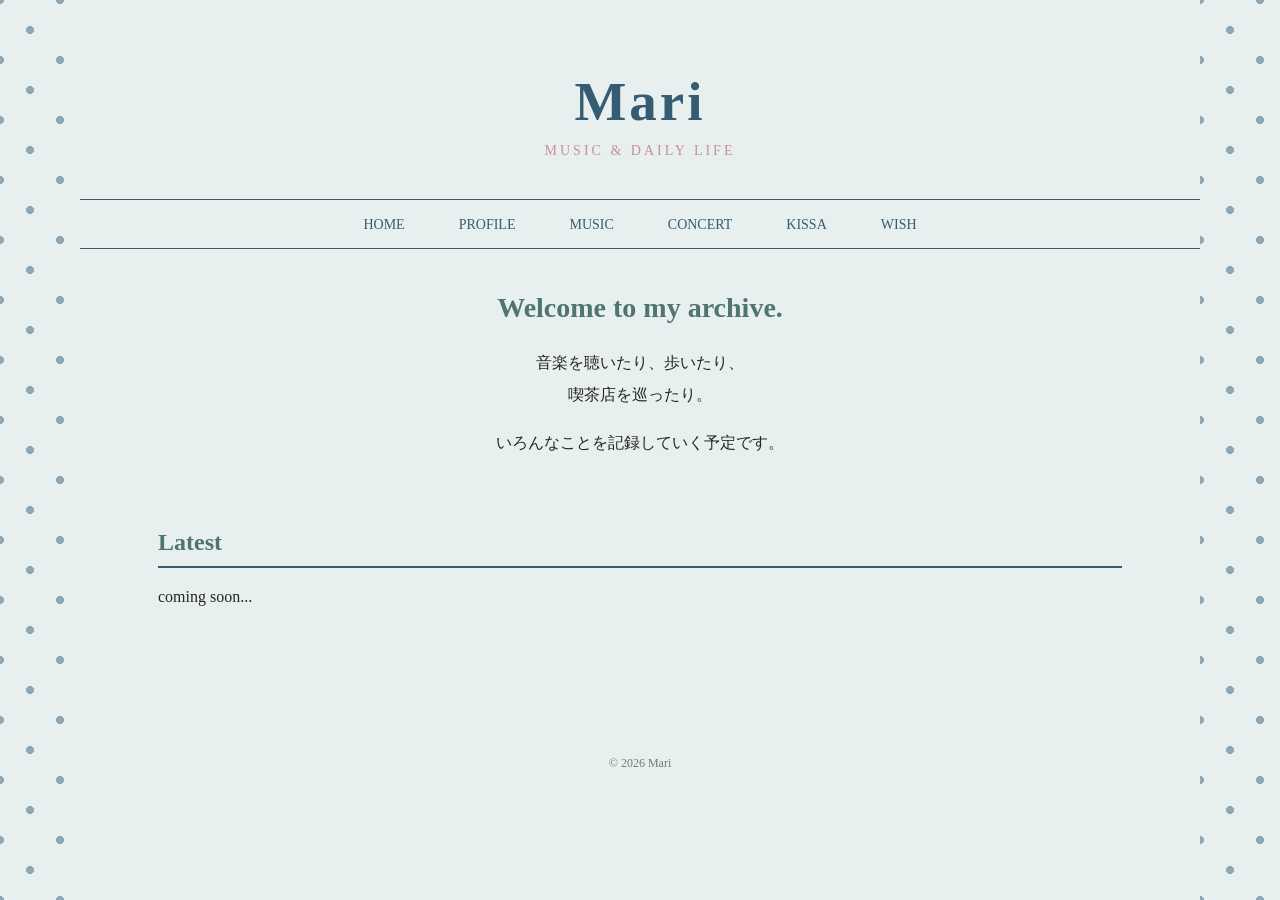
<file: index.html>
<html>
<head>
    <title>Mari's music & daily</title>
    <link rel="stylesheet" href="css/style.css">
    <style>
        
        /* ページ全体 */
        
        body {
           
            background-color: #E8F0EF;
            color: #252525;
            margin: 0;
        }
        
        
       
        
        
        
        
        
        
        /* トップの紹介文 */
        
        .intro {
            text-align: center;
            margin-bottom: 70px;
        }
        
        .intro h2 {
            font-family: serif;
            font-size: 28px;
            color: #4F756D;
        }
        
        .intro p {
            line-height: 2;
        }
        
        
        /* 最新記事 */
        
        .latest {
            margin-top: 40px;
            text-align: left;
        }
        
        .latest h2 {
            font-family: serif;
            color: #4F756D;
            border-bottom: 2px solid #365C73;
            padding-bottom: 10px;
        }
        
        .article {
            padding: 20px 5px;
            border-bottom: 1px dotted #789EAD;
        }
        
        .date {
            font-size: 13px;
            color: #C98F9A;
            margin-right: 20px;
        }
        
    </style>
</head>


<body>
    <div class="dot-left"></div>
    <div class="dot-right"></div>
    <header>
        <div class="title"><b>Mari</b></div>
        <div class="subtitle">MUSIC & DAILY LIFE</div>
    </header>


    <nav>
        <a href="index.html">HOME</a>
        <a href="profile.html">PROFILE</a>
        <a href="music.html">MUSIC</a>
        <a href="concert.html">CONCERT</a>
        <a href="kissa.html">KISSA</a>
        <a href="wish.html">WISH</a>
    </nav>


    <div class="main">

        <div class="intro">
            <h2>Welcome to my archive.</h2>

            <p>
                音楽を聴いたり、歩いたり、<br>
                喫茶店を巡ったり。
            </p>

            <p>
              いろんなことを記録していく予定です。 
            </p>
        </div>


        <div class="latest">

            <h2>Latest</h2>

            coming soon...

        </div>

    </div>


    <footer>
        © 2026 Mari
    </footer>

</body>
</html>
</file>
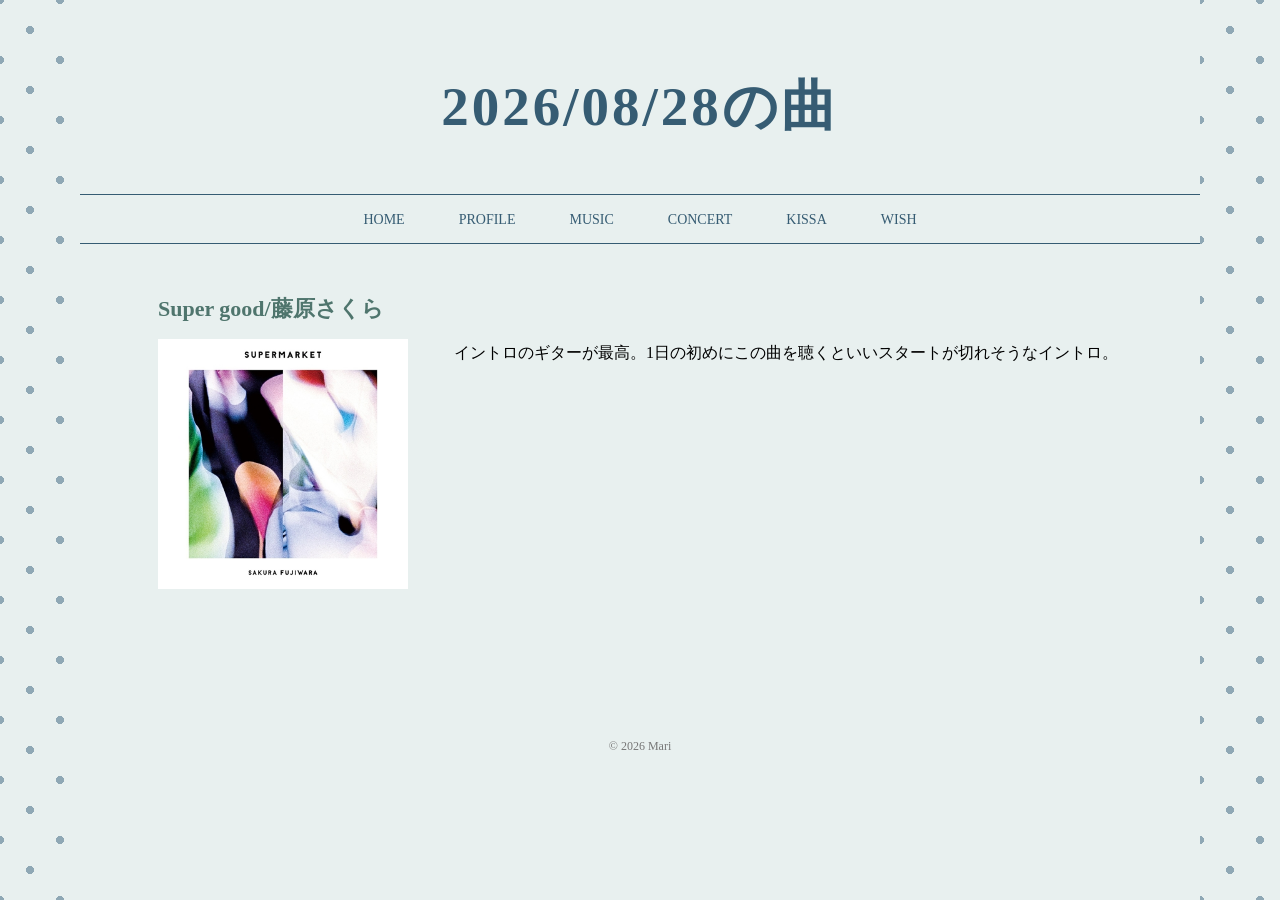
<file: 2026.08.28_music.html>
<html>
    <head>
        <title>2026/08/28 今日のお気に入り</title>
        <link rel="stylesheet" href="css/style.css">
    </head>
    <body>
        <div class="dot-left"></div>
        <div class="dot-right"></div>
        <header>
            <div class="title"><b>2026/08/28の曲</b></div>
            
        </header>
        
        
        <nav>
            <a href="index.html">HOME</a>
            <a href="profile.html">PROFILE</a>
            <a href="music.html">MUSIC</a>
            <a href="concert.html">CONCERT</a>
            <a href="kissa.html">KISSA</a>
            <a href="wish.html">WISH</a>
        </nav>
        <div class="main musicarticle">
            
            <h3>Super good/藤原さくら</h3>
            <div class="music-content">
                <img src="images/fujiwarasakura_supermarket.jpg">
                
            <p>　イントロのギターが最高。1日の初めにこの曲を聴くといいスタートが切れそうなイントロ。
            </p>
            </div>
        </div>
            <footer>
                © 2026 Mari
            </footer>
            
        </body> 
        
    </html>
</file>
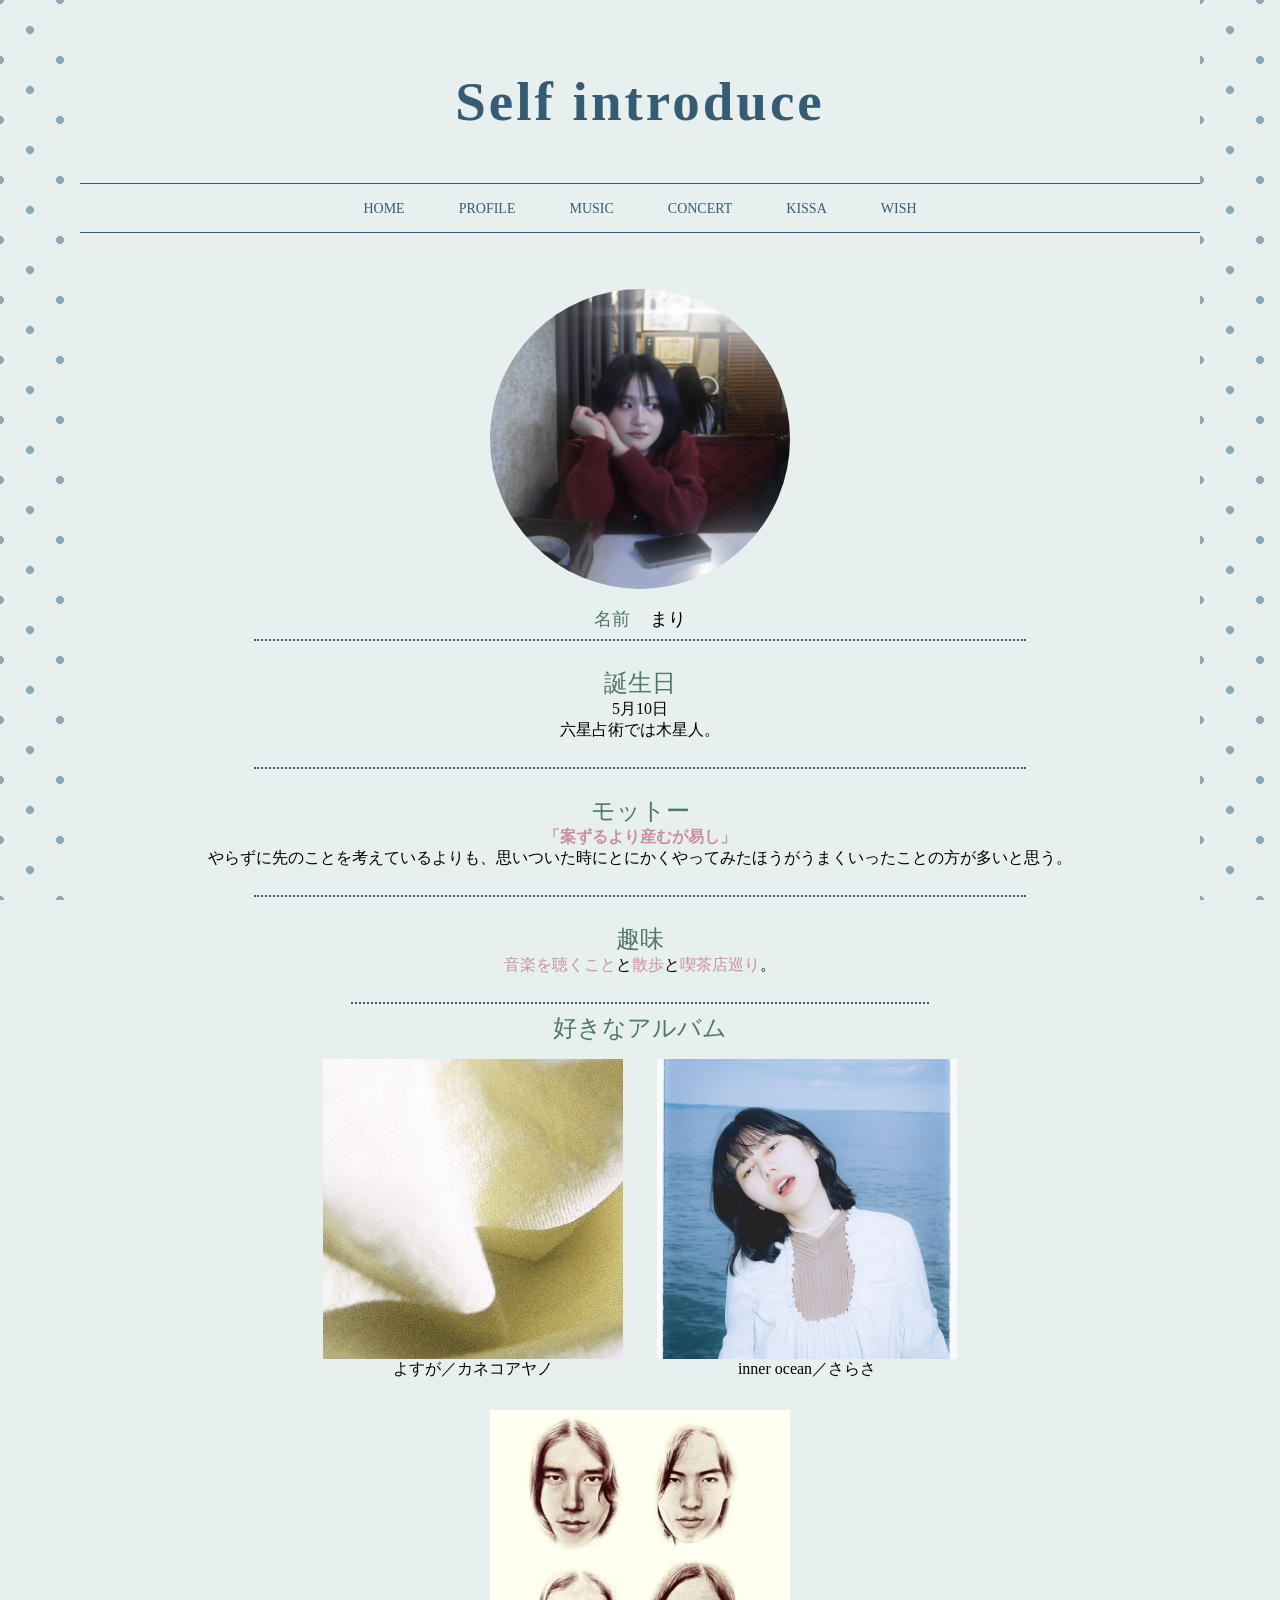
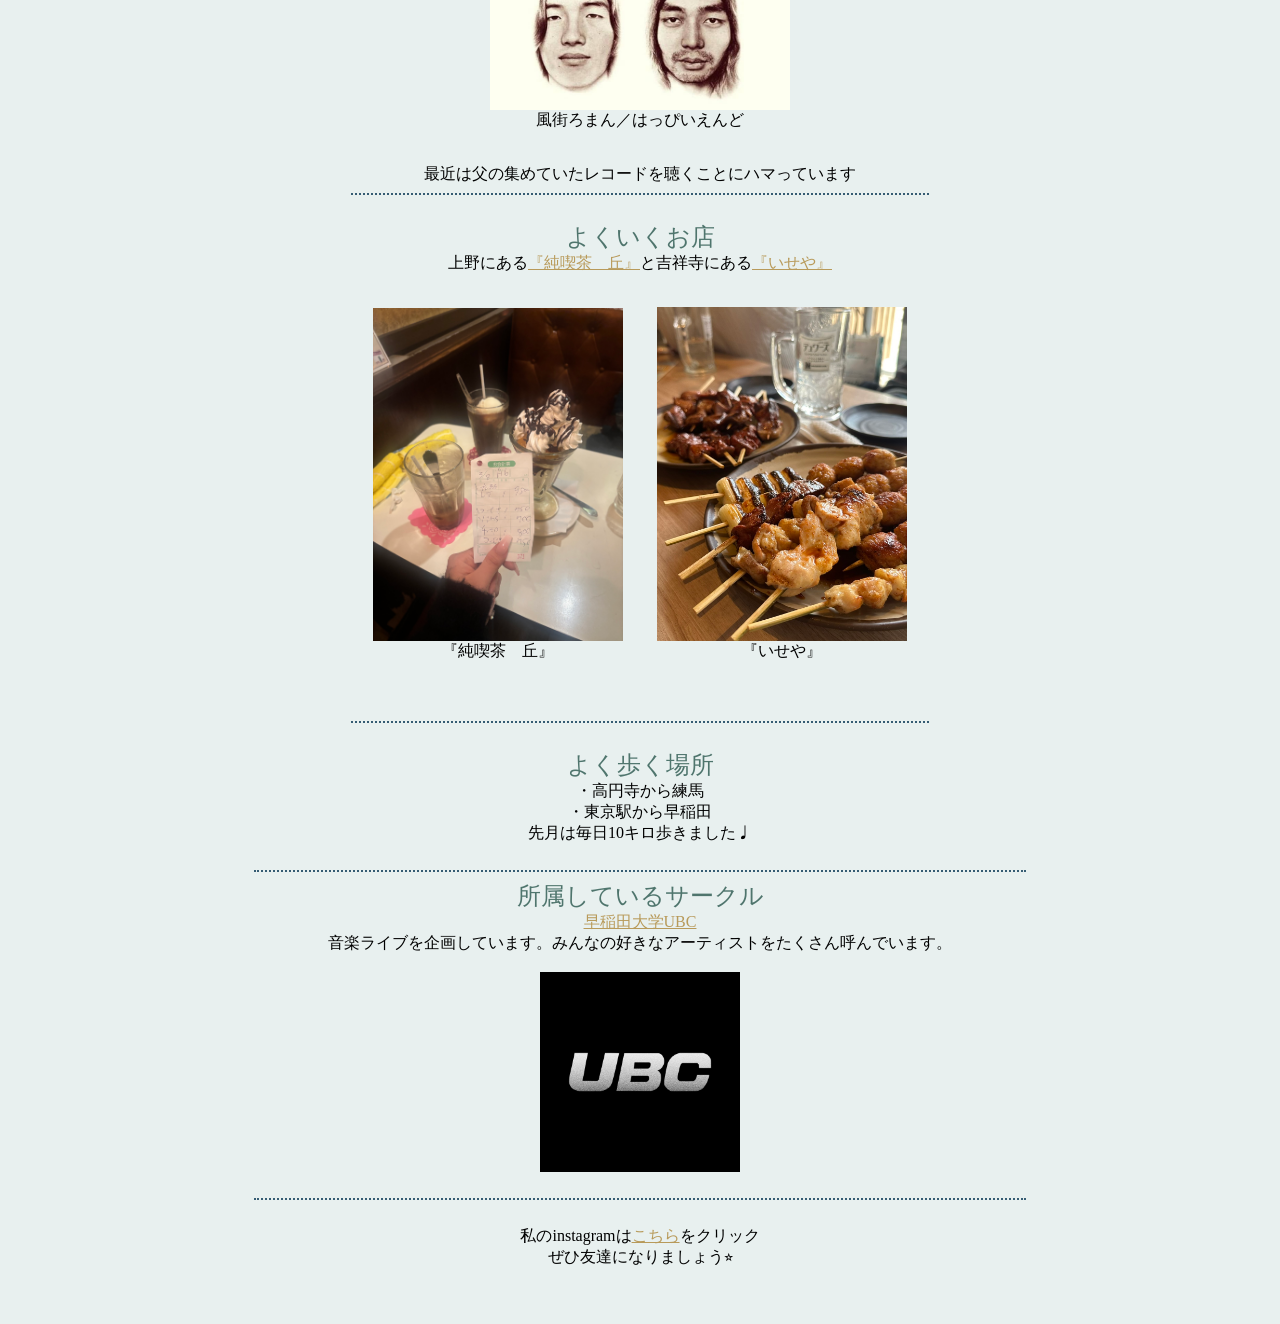
<file: profile.html>
<html>
	<head>
	<Title>自己紹介</title>
	
	<link rel="stylesheet" href="css/style.css">
</head>


	<body>
	
	<div class="dot-left"></div>
	<div class="dot-right"></div>
	
	<header>
		<div class="title">Self introduce</div>
	</header>
	<nav>
		<a href="index.html">HOME</a>
		<a href="profile.html">PROFILE</a>
		<a href="music.html">MUSIC</a>
		<a href="concert.html">CONCERT</a>
		<a href="cafe.html">KISSA</a>
		<a href="wish.html">WISH</a>
		
	</nav>
	<div class="main">
		
		
		
		<br>
		<br>
		<img src="images/mariicon.jpg" style="
		width: 300px;
		height: 300px;
		border-radius: 50%;
		object-fit: cover;">
		<br><br>
		
		
		<font size="4" color="#4F756D">名前</font>　
		<font size="4">まり</font><br>
		<hr style="
	border: none;
	border-top: 2px dotted #365C73;
	width: 80%;
">
		<br>
		<font size="5" color="#4F756D">誕生日</font><br>
		5月10日<br>
		六星占術では木星人。
		<br><br>
		
		<hr style="
	border: none;
	border-top: 2px dotted #365C73;
	width: 80%;
">
		<br>
		<font size="5" color="#4F756D">モットー</font><br>
		<font color="#C98F9A"><b>「案ずるより産むが易し」</b></font><br>
		やらずに先のことを考えているよりも、思いついた時にとにかくやってみたほうがうまくいったことの方が多いと思う。
		<br><br>
		
		<hr style="
	border: none;
	border-top: 2px dotted #365C73;
	width: 80%;
">
		<br>
		<font size="5" color="#4F756D">趣味</font><br>
		<font color="#C98F9A">音楽を聴くこと</font>と<font color="#C98F9A">散歩</font>と<font color="#C98F9A">喫茶店巡り</font>。
		
		<br>
		<br>
		<hr style="
	border: none;
	border-top: 2px dotted #365C73;
	width: 60%;
">
		<font size="5"color="#4F756D">好きなアルバム</font>
		<br>
		<div style="text-align: center;">
			
			<div style="display: inline-block; text-align: center; margin: 15px;">
				<img src="images/yosuga.jpeg"
				style="width: 300px; height: 300px; object-fit: cover;"><br>
				よすが／カネコアヤノ
			</div>
			
			<div style="display: inline-block; text-align: center; margin: 15px;">
				<img src="images/innerocean.jpg"
				style="width: 300px; height: 300px; object-fit: cover;"><br>
				inner ocean／さらさ
			</div>
			
			<div style="display: inline-block; text-align: center; margin: 15px;">
				<img src="images/happyend.jpg"
				style="width: 300px; height: 300px; object-fit: cover;"><br>
				風街ろまん／はっぴいえんど
			</div>
			
		</div><br>
		最近は父の集めていたレコードを聴くことにハマっています
		<br>
		<hr style="
	border: none;
	border-top: 2px dotted #365C73;
	width: 60%;
"><br>
		
		<font size="5"color="#4F756D">よくいくお店</font><br>
		上野にある<a href="https://maps.app.goo.gl/jYzFYjXYZUQ9yYmC8" >『純喫茶　丘』</a>と吉祥寺にある<a href="https://maps.app.goo.gl/BzxcKPuKWxEsVDSb9">『いせや』</a><br>
		<br>
		<div style="text-align: center;">
			
			<div style="display: inline-block; text-align: center; margin: 15px;">
				<img src="images/kissaoka.jpg" width="250"><br>
				『純喫茶　丘』
			</div>
			
			<div style="display: inline-block; text-align: center; margin: 15px;">
				<img src="images/iseya.JPG" width="250" height="334" style="object-fit: cover;"><br>
				『いせや』
			</div>
			
		</div><br>
		<br>
		<hr style="
	border: none;
	border-top: 2px dotted #365C73;
	width: 60%;
">
		<br>
		<font size="5"color="#4F756D">よく歩く場所</font><br>
		・高円寺から練馬<br>
		・東京駅から早稲田<br>
		先月は毎日10キロ歩きました♩<br><br>
		
		
		
		<hr style="
	border: none;
	border-top: 2px dotted #365C73;
	width: 80%;
">
		<font size="5"color="#4F756D">所属しているサークル</font><br>
		<a href="https://www.instagram.com/ubc_waseda/?hl=ja">早稲田大学UBC</a><br>
		音楽ライブを企画しています。みんなの好きなアーティストをたくさん呼んでいます。<br><br>
		<img src="images/ubcicon.jpg" width="200"><br><br>
		<hr style="
	border: none;
	border-top: 2px dotted #365C73;
	width: 80%;
">
		
	
		
		
		<br>
		私のinstagramは<a href="https://www.instagram.com/rnari_nkn/?hl=ja">こちら</a>をクリック<br>
		ぜひ友達になりましょう⭐︎<br><br>
		<br>
		
		
		
	</div>
</body>

</html>
</file>
<file: css/style.css>
/* =========================
   ページ全体の設定
   ========================= */

body {
    font-family: serif;
    background-color: #E8F0EF;
    margin: 0;
}


/* =========================
   左右の水玉模様
   ========================= */

.dot-left,
.dot-right {
    position: fixed;
    top: 0;
    width: 80px;
    height: 100vh;
    background-color: #E8F0EF;

    background-image:
        radial-gradient(circle, #8FA8B5 4px, transparent 4px),
        radial-gradient(circle, #8FA8B5 4px, transparent 4px);

    background-size: 60px 60px;
    background-position: 0 0, 30px 30px;

    z-index: 0;
}


/* 左側の水玉 */

.dot-left {
    left: 0;
}


/* 右側の水玉 */

.dot-right {
    right: 0;
}

 /* タイトル */
        
        header {
            text-align: center;
            padding: 70px 20px 40px;
        }
        
        .title {
            font-family: serif;
	font-size: 55px;
	font-weight: bold;
            color: #365C73;
            letter-spacing: 3px;
            margin-bottom: 10px;
        }
        
        .subtitle {
            font-size: 14px;
            letter-spacing: 3px;
            color: #C98F9A;
        }
/* =========================
   真ん中のメイン部分
   ========================= */

.main {
    position: relative;
    z-index: 1;
    background-color: #E8F0EF;
    width: 80%;
    margin: 0 auto;
    padding: 20px 30px;
    box-sizing: border-box;
    text-align: center;
}


/* =========================
   プロフィール画像
   ========================= */

.profile-icon {
    width: 300px;
    height: 300px;
    border-radius: 50%;
    object-fit: cover;
}


/* ページ移動メニュー */

nav {
	font-family: serif;
    text-align: center;
    border-top: 1px solid #365C73;
    border-bottom: 1px solid #365C73;
    padding: 15px;
    margin: 0 80px;
}

nav a {
	font-family: serif;
    color: #365C73;
    text-decoration: none;
    margin: 0 25px;
    font-size: 14px;
}

nav a:hover {
    color: #C98F9A;
}

/* マウスを乗せたときの色 */

nav a:hover {
    color: #C98F9A;
}
 /* 一番下 */
        
        footer {
            text-align: center;
            margin-top: 100px;
            padding: 30px;
            font-size: 12px;
            color: #777;
}


/* 本文中のリンク */

a {
    color: #B89A5A;
    
}

a:hover {
    color: #C98F9A;
}

/*記事　見出し*/
.article {
	text-align: left;
	padding: 18px 10px;
	border-bottom: 1px solid #C5D2D5;
}

.article a {
	color: #365C73;
	text-decoration: none;
	font-size: 16px;
}

.article a:hover {
	color: #C98F9A;
}

.date {
	color: #C98F9A;
	font-size: 13px;
	margin-right: 20px;
}
/*音楽記事　中身*/
.main.musicarticle h3 {
    font-family: serif;
    font-size: 22px;
    color: #4F756D;
    text-align: left;
    margin-top: 30px;
    margin-bottom: 15px;
}
    
.music-content {
    display: flex;
    align-items: flex-start;
    gap: 30px;
}

.music-content img {
    width: 250px;
    height: 250px;
    object-fit: cover;
}

.music-content p {
    text-align: left;
    line-height: 1.8;
    margin: 0;
}
</file>
